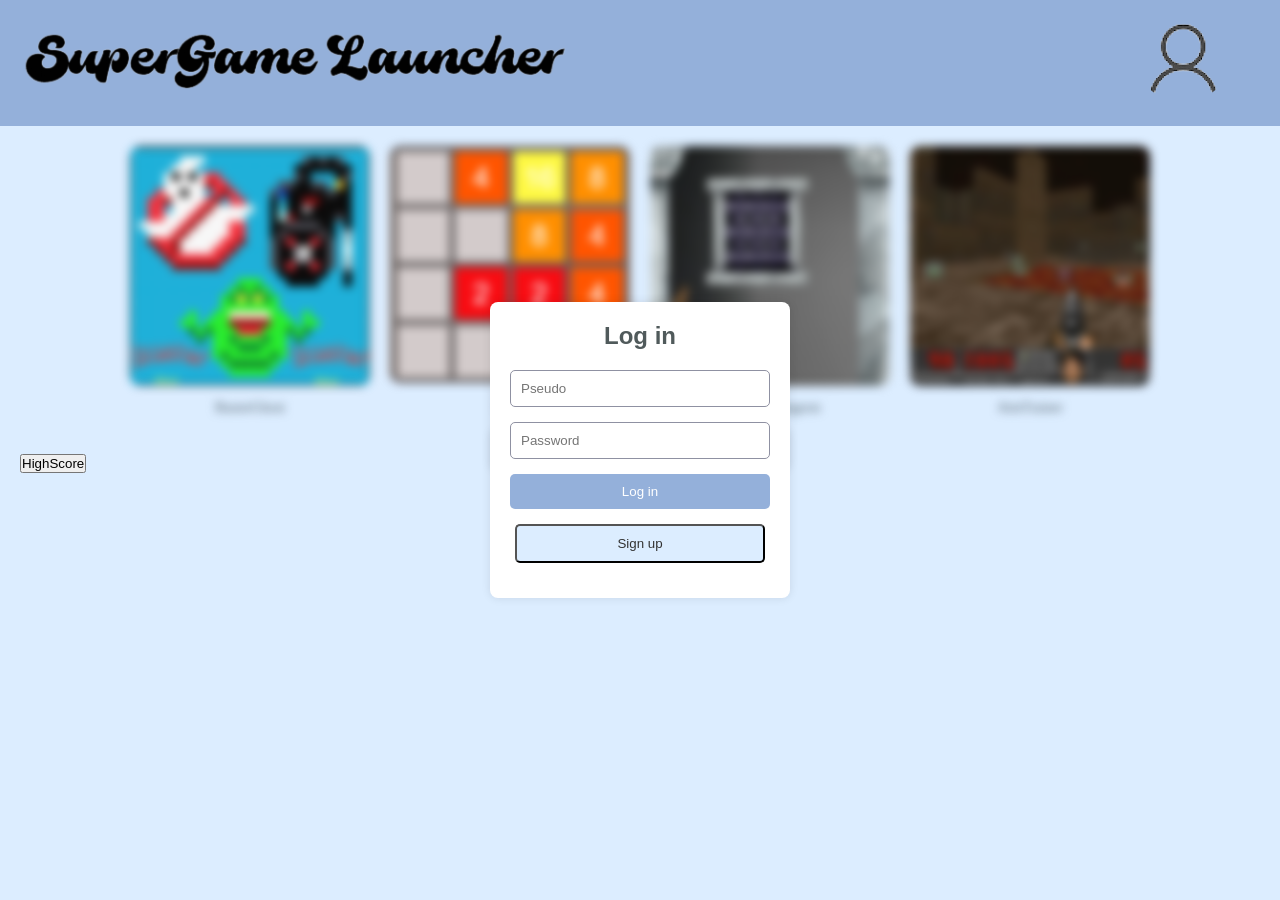
<file: SuperGameLauncher/index.html>
<!DOCTYPE html>
<html lang="en">

<head>

    <meta charset="UTF-8">
    <meta name="viewport" content="width=device-width, user-scalable=no, initial-scale=1.0, maximum-scale=1.0, minimum-scale=1.0">
    <meta http-equiv="X-UA-Compatible" content="ie=edge">
    <title>SuperGameLauncher</title>
    <link rel="stylesheet" href="src/CSS/stylelogInSignUp.css">
    <link rel="stylesheet" href="src/CSS/style.css">

    <script defer src="https://ajax.googleapis.com/ajax/libs/jquery/3.5.1/jquery.min.js"></script>
    <script defer src="./src/JS/main.js"></script>

</head>

<body>

<noscript>
    Pour accéder à toutes les fonctionnalités de ce site, vous devez activer JavaScript.
    Voici les <a href="http://www.enable-javascript.com/fr/" target="_blank">
    instructions pour activer JavaScript dans votre navigateur Web</a>.
</noscript>


<header>

    <div class="logo">
        <a href="./index.html"><img src="./Image/SuperGameLauncher.png" alt="SuperGameLauncher" id="SuperGameLauncher"></a>
    </div>
    <div>
        <p id="pHello"></p>
    </div>
    <div class="head">
        <a href="#" id="showLoginForm"><img src="./Image/Unknow.png" alt="UnknowLog" id="Unknow"></a>
    </div>

</header>

<main>

    <div id="gallery" class="blur gallery">
        <div class="row">
            <div class="column">
                <div class="game">
                    <a href="./Games/BusterGhost/BusterGhost.html"><img src="./Image/BusterGhost.png" alt="BusterGhost" data-original-src="./Image/BusterGhost.png" class="BusterGhost"></a>
                    <span class="game-name">BusterGhost</span>
                </div>
            </div>
            <div class="column">
                <div class="game">
                    <a href="./Games/2048/2048.html"><img src="./Image/2048.png" alt="2048" data-original-src="./Image/2048.png" class="Lu2048"></a>
                    <span class="game-name">2048</span>
                </div>
            </div>
        </div>
        <div class="row">
            <div class="column">
                <div class="game">
                    <a href="./Games/IndiannaDungeon/index.html"><img src="./Image/IndiannaDungeon.png" alt="IndiannaDungeon" data-original-src="./Image/IndiannaDungeon.png" class="IndiannaDungeon"></a>
                    <span class="game-name">IndiannaDungeon</span>
                </div>
            </div>
        </div>
        <div class="row">
            <div class="column">
                <div class="game">
                    <a href="./Games/AimTrainer/index.html"><img src="./Image/AimTrainer.jpg" alt="AimTrainer" data-original-src="./Image/AimTrainer.jpg" class="AimTrainer"></a>
                    <span class="game-name">AimTrainer</span>
                </div>
            </div>
        </div>
    </div>
    </br>
    <a href="highscore.html"><button id="btnHighScore" class="highscore-btn">HighScore</button></a>


    <div id="disconnectForm" class="disconnect hidden">
        <div class="center">
            <h2 class="form-title">Disconnect</h2>
            <div class="form-holder">
                <p>You are already connected !</p>
            </div>
            <button id="btnDisconnect" class="submit-btn">Disconnect</button>
        </div>
    </div>

    <div id="loginForm" class="form-structor">
        <div class="signup hidden">
            <h2 class="form-title" id="signup">Sign up</h2>
            <div class="form-holder">
                <input type="text" id="signupPseudo" class="input" placeholder="Pseudo" />
                <input type="text" id="signupSurName" class="input" placeholder="Surname" />
                <input type="text" id="signupFirstName" class="input" placeholder="Firstname" />
                <input type="password" id="signupPass" class="input" placeholder="Password" />
                <p class="error" id="signupError"></p>
            </div>
            <button id="btnSignUp" class="submit-btn">Sign up</button>
            <div class="buttons-container">
                <button id="SignLogIn" class="sendTo-btn">Log in</button>
            </div>
        </div>
        <div class="login">
            <div class="center">
                <h2 class="form-title" id="login">Log in</h2>
                <div class="form-holder">
                    <input type="text" id="LogInPseudo" class="input" placeholder="Pseudo" />
                    <input type="password" id="loginPass" class="input" placeholder="Password" />
                    <p class="error" id="loginError"></p>
                </div>
                <button id="btnLogin" class="submit-btn">Log in</button>
                <div class="buttons-container">
                    <button id="LogSignUp" class="sendTo-btn">Sign up</button>
                </div>
            </div>
        </div>
    </div>

</main>
</body>
</html>
</file>
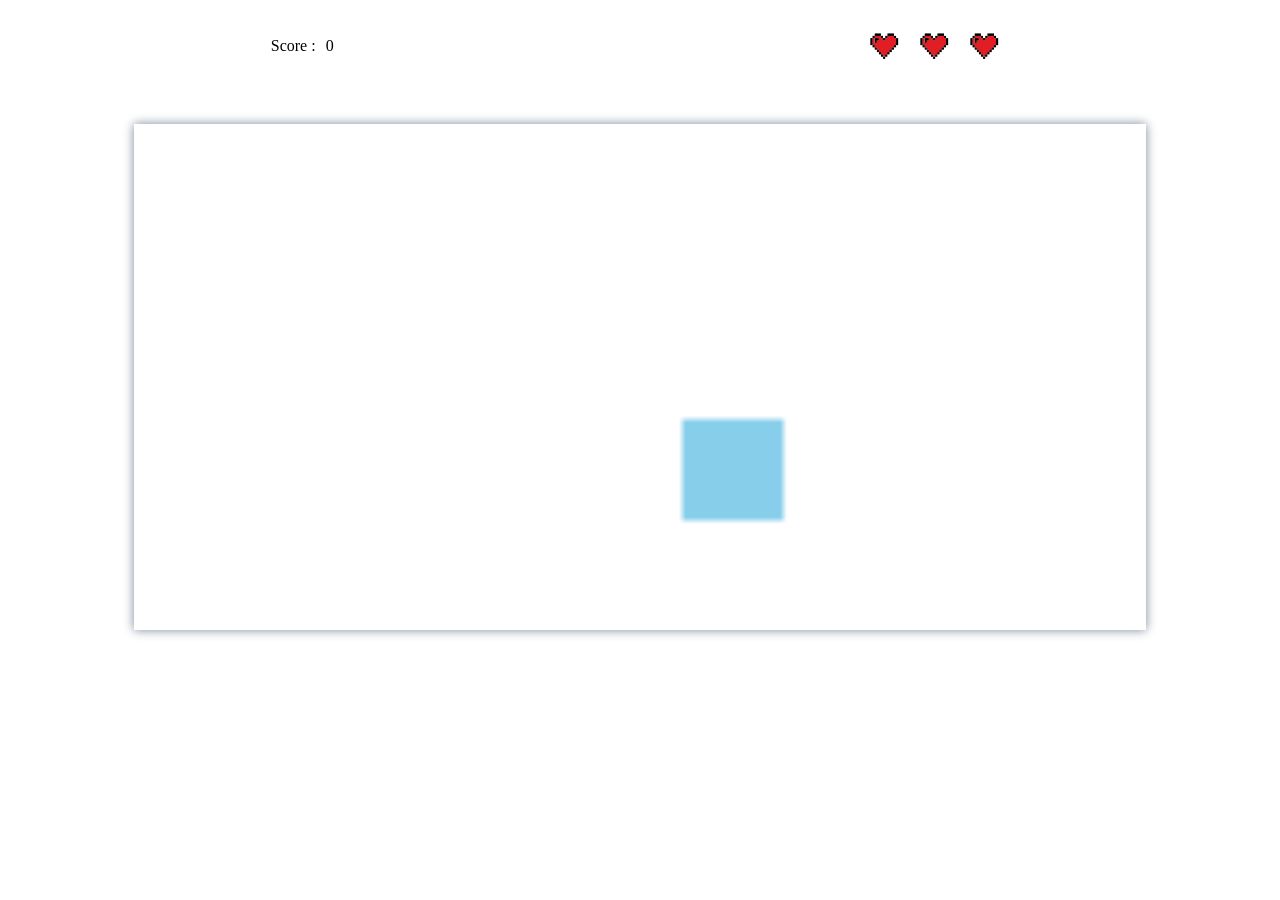
<file: Games/AimTrainer/index.html>
<!DOCTYPE html>
<html lang="en">
<head>
    <meta charset="UTF-8">

    <link rel="stylesheet" href="./style/style.css">
    <script defer type="module" src="./Script/main.js"></script>

    <title>aimTrainer</title>
</head>
<body>
<div id="Container">
    <div id="ScoreContainer">
    <p>Score : </p><p id="Score"></p>
    </div>
    <div id="HeartContainer">
        <img src="./img/Minecraft_Heart.png" class="Heart">
        <img src="./img/Minecraft_Heart.png" class="Heart">
        <img src="./img/Minecraft_Heart.png" class="Heart">
    </div>
</div>
<canvas id = "myCanvas"></canvas>
</body>
</html>
</file>
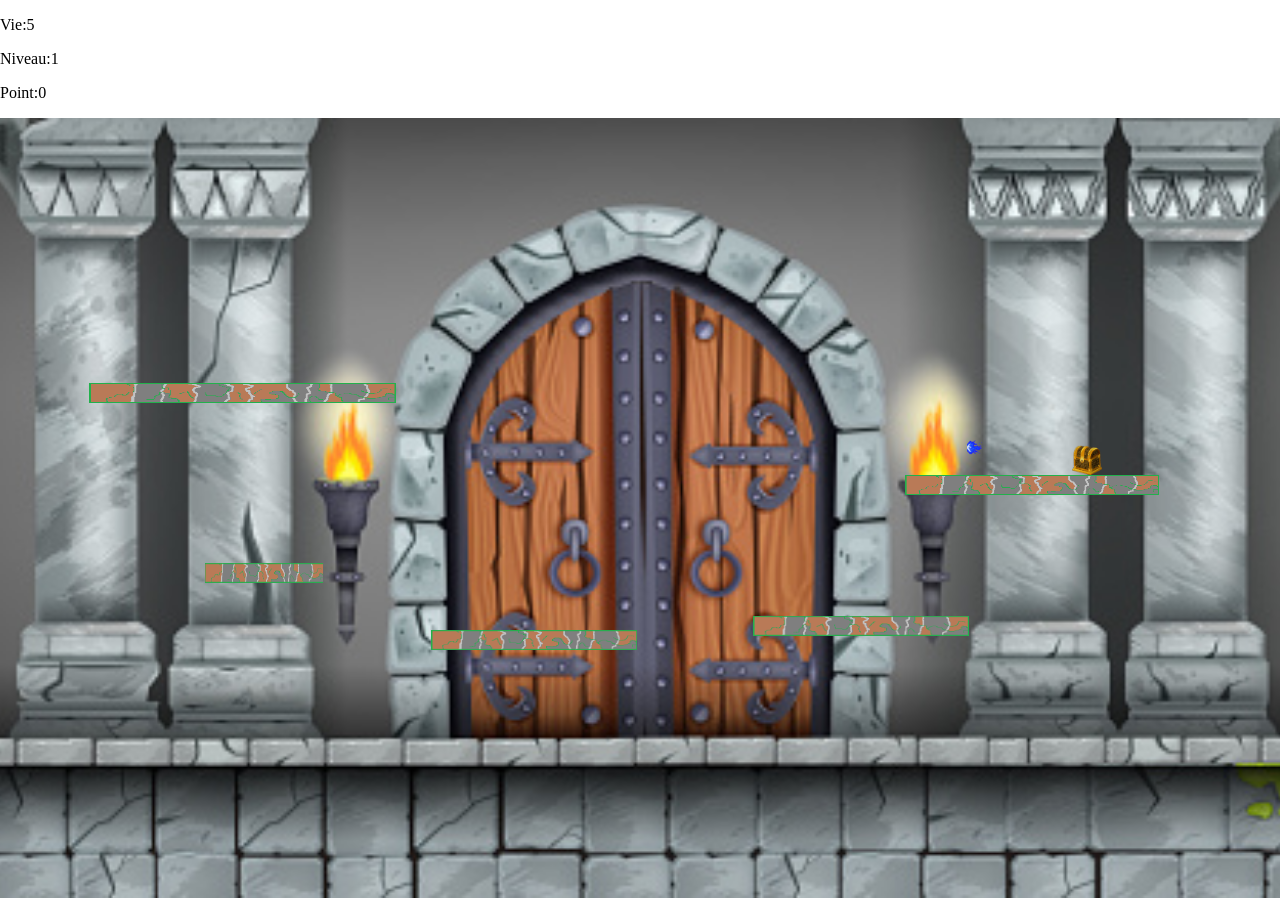
<file: Games/IndiannaDungeon/index.html>
<!DOCTYPE html>
<html lang="en">
<head>
    <meta charset="UTF-8">
    <meta name="viewport" content="width=device-width, initial-scale=1.0">
    <title>Indianna</title>
    <script src="./script.js" defer></script>
    <link rel="stylesheet" href="./styles.css">
</head>
<body>
    <p id="vie">Vie:5</p>
    <p id="niveau">Niveau:1</p>
    <p id="point">Point:0</p>
    <canvas id="gameCanvas">
    </canvas>
    
</body>
</body>
</html>
</file>
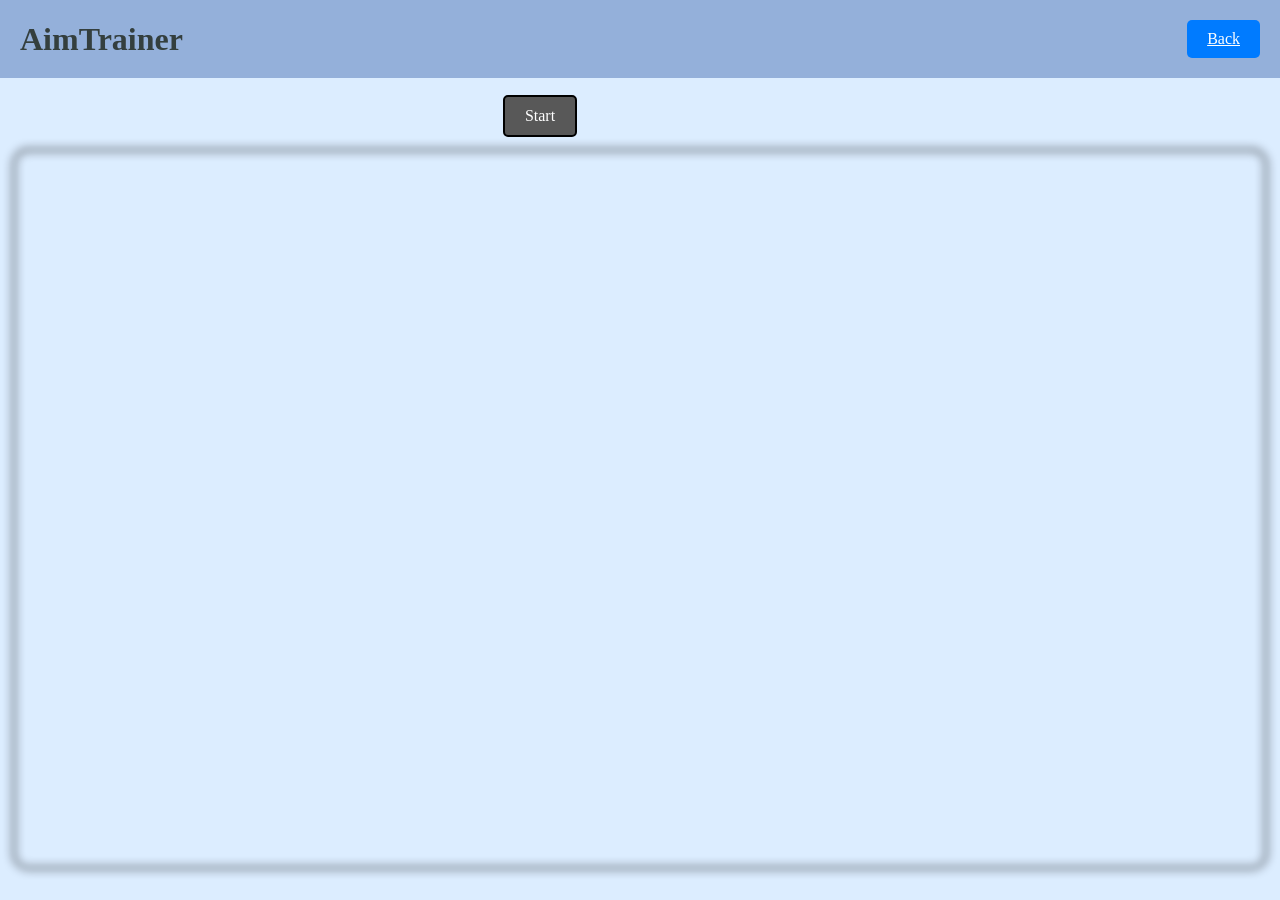
<file: SuperGameLauncher/Games/AimTrainer/index.html>
<!DOCTYPE html>
<html lang="en">
<head>
    <meta charset="UTF-8">

    <link rel="stylesheet" href="./style/style.css">
    <script defer type="module" src="./Script/main.js"></script>

    <title>aimTrainer</title>
</head>
<body id="bleed">
<header>
    <h1>AimTrainer</h1>
    <a href="../../index.html" class="btn" id="btnBack">Back</a>
</header>
<div >
    <div id="Container">
        <div id="ScoreContainer">
            <p id="Score"></p>
        </div>
        <a id="btnStart" class="btn">Start</a>
        <canvas id = "HeartContainer"></canvas>
    </div>
    <main>
        <canvas id = "myCanvas" class="blur"></canvas>
    </main>
</div>
</body>
</html>
</file>
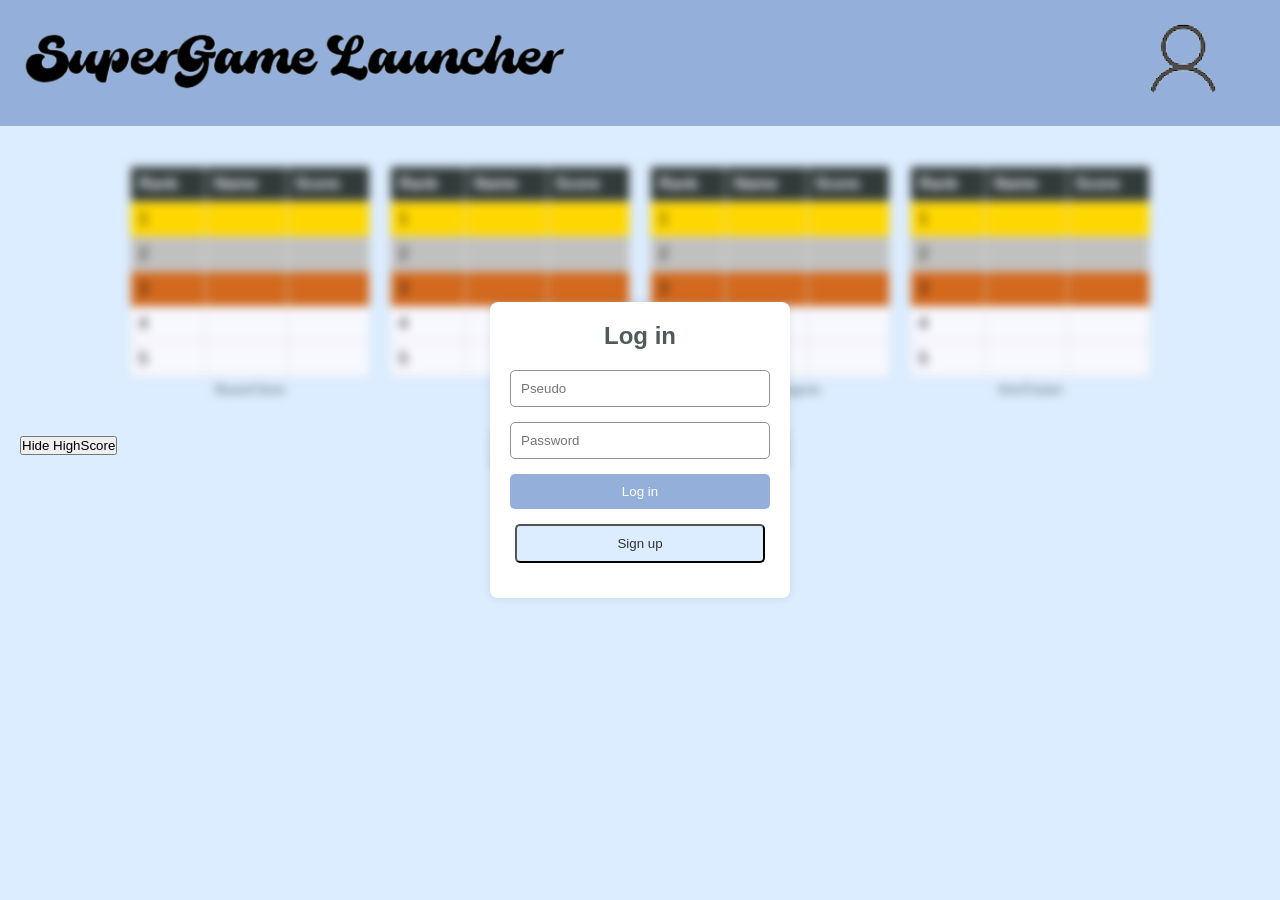
<file: SuperGameLauncher/highscore.html>
<!DOCTYPE html>
<html lang="en">

<head>

    <meta charset="UTF-8">
    <meta name="viewport" content="width=device-width, user-scalable=no, initial-scale=1.0, maximum-scale=1.0, minimum-scale=1.0">
    <meta http-equiv="X-UA-Compatible" content="ie=edge">
    <title>SuperGameLauncher</title>
    <link rel="stylesheet" href="src/CSS/stylelogInSignUp.css">
    <link rel="stylesheet" href="src/CSS/style.css">

    <script defer src="https://ajax.googleapis.com/ajax/libs/jquery/3.5.1/jquery.min.js"></script>
    <script defer src="./src/JS/main.js"></script>
    <script defer src="./src/JS/highscore.js"></script>

</head>

<body>

<noscript>
    Pour accéder à toutes les fonctionnalités de ce site, vous devez activer JavaScript.
    Voici les <a href="http://www.enable-javascript.com/fr/" target="_blank">
    instructions pour activer JavaScript dans votre navigateur Web</a>.
</noscript>

<header>

    <div class="logo">
        <a href="./index.html"><img src="./Image/SuperGameLauncher.png" alt="SuperGameLauncher" id="SuperGameLauncher"></a>
    </div>
    <div>
        <p id="pHello"></p>
    </div>
    <div class="head">
        <a href="#" id="showLoginForm"><img src="./Image/Unknow.png" alt="UnknowLog" id="Unknow"></a>
    </div>

</header>

<main>
    <div id="highscores"></div>
    <div id="gallery" class="blur gallery">
        <div class="row">
            <div class="column">
                <!--<div class="game">
                    <a href="./Games/BusterGhost/BusterGhost.html"><img src="./Image/BusterGhost.png" alt="BusterGhost"></a>
                </div>-->
                <div id="BusterGhost-highscore">
                    <table id="BusterGhost-table">
                        <thead>
                        <tr>
                            <th>Rank</th>
                            <th>Name</th>
                            <th>Score</th>
                        </tr>
                        </thead>
                        <tbody>
                        <tr>
                            <td>1</td>
                            <td class="pseudo"></td>
                            <td class="score"></td>
                        </tr>
                        <tr>
                            <td>2</td>
                            <td class="pseudo"></td>
                            <td class="score"></td>
                        </tr>
                        <tr>
                            <td>3</td>
                            <td class="pseudo"></td>
                            <td class="score"></td>
                        </tr>
                        <tr>
                            <td>4</td>
                            <td class="pseudo"></td>
                            <td class="score"></td>
                        </tr>
                        <tr>
                            <td>5</td>
                            <td class="pseudo"></td>
                            <td class="score"></td>
                        </tr>
                        </tbody>
                    </table>
                </div>
                <span class="game-name">BusterGhost</span>
            </div>
            <div class="column">
                <!--<div class="game">
                    <a href="./Games/2048/2048.html"><img src="./Image/2048.png" alt="2048"></a>
                </div>-->
                <div id="2048-highscore">
                    <table id="2048-table">
                        <thead>
                        <tr>
                            <th>Rank</th>
                            <th>Name</th>
                            <th>Score</th>
                        </tr>
                        </thead>
                        <tbody>
                        <tr>
                            <td>1</td>
                            <td class="pseudo"></td>
                            <td class="score"></td>
                        </tr>
                        <tr>
                            <td>2</td>
                            <td class="pseudo"></td>
                            <td class="score"></td>
                        </tr>
                        <tr>
                            <td>3</td>
                            <td class="pseudo"></td>
                            <td class="score"></td>
                        </tr>
                        <tr>
                            <td>4</td>
                            <td class="pseudo"></td>
                            <td class="score"></td>
                        </tr>
                        <tr>
                            <td>5</td>
                            <td class="pseudo"></td>
                            <td class="score"></td>
                        </tr>
                        </tbody>
                    </table>
                </div>
                <span class="game-name">2048</span>
            </div>
        </div>
        <div class="row">
            <div class="column">
                <!--<div class="game">
                    <a href="./Games/IndiannaDungeon/index.html"><img src="./Image/IndiannaDungeon.png" alt="IndiannaDungeon"></a>
                </div>-->
                <div id="IndiannaDungeon-highscore">
                    <table id="IndiannaDungeon-table">
                        <thead>
                        <tr>
                            <th>Rank</th>
                            <th>Name</th>
                            <th>Score</th>
                        </tr>
                        </thead>
                        <tbody>
                        <tr>
                            <td>1</td>
                            <td class="pseudo"></td>
                            <td class="score"></td>
                        </tr>
                        <tr>
                            <td>2</td>
                            <td class="pseudo"></td>
                            <td class="score"></td>
                        </tr>
                        <tr>
                            <td>3</td>
                            <td class="pseudo"></td>
                            <td class="score"></td>
                        </tr>
                        <tr>
                            <td>4</td>
                            <td class="pseudo"></td>
                            <td class="score"></td>
                        </tr>
                        <tr>
                            <td>5</td>
                            <td class="pseudo"></td>
                            <td class="score"></td>
                        </tr>
                        </tbody>
                    </table>
                </div>
                <span class="game-name">IndiannaDungeon</span>
            </div>

        </div>
        <div class="row">
            <div class="column">
                <!--<div class="game">
                    <a href="./Games/AimTrainer/index.html"><img src="./Image/AimTrainer.jpg" alt="AimTrainer"></a>
                </div>-->
                <div id="AimTrainer-highscore">
                    <table id="AimTrainer-table">
                        <thead>
                        <tr>
                            <th>Rank</th>
                            <th>Name</th>
                            <th>Score</th>
                        </tr>
                        </thead>
                        <tbody>
                        <tr>
                            <td>1</td>
                            <td class="pseudo"></td>
                            <td class="score"></td>
                        </tr>
                        <tr>
                            <td>2</td>
                            <td class="pseudo"></td>
                            <td class="score"></td>
                        </tr>
                        <tr>
                            <td>3</td>
                            <td class="pseudo"></td>
                            <td class="score"></td>
                        </tr>
                        <tr>
                            <td>4</td>
                            <td class="pseudo"></td>
                            <td class="score"></td>
                        </tr>
                        <tr>
                            <td>5</td>
                            <td class="pseudo"></td>
                            <td class="score"></td>
                        </tr>
                        </tbody>
                    </table>
                </div>
                <span class="game-name">AimTrainer</span>
            </div>
        </div>
    </div>

    </br>
    <a href="index.html"><button id="btnHighScore" class="highscore-btn">Hide HighScore</button></a>


    <div id="disconnectForm" class="disconnect hidden">
        <div class="center">
            <h2 class="form-title">Disconnect</h2>
            <div class="form-holder">
                <p>You are already connected !</p>
            </div>
            <button id="btnDisconnect" class="submit-btn">Disconnect</button>
        </div>
    </div>

    <div id="loginForm" class="form-structor">
        <div class="signup hidden">
            <h2 class="form-title" id="signup">Sign up</h2>
            <div class="form-holder">
                <input type="text" id="signupPseudo" class="input" placeholder="Pseudo" />
                <input type="text" id="signupSurName" class="input" placeholder="Surname" />
                <input type="text" id="signupFirstName" class="input" placeholder="Firstname" />
                <input type="password" id="signupPass" class="input" placeholder="Password" />
                <p class="error" id="signupError"></p>
            </div>
            <button id="btnSignUp" class="submit-btn">Sign up</button>
            <div class="buttons-container">
                <button id="SignLogIn" class="sendTo-btn">Log in</button>
            </div>
        </div>
        <div class="login">
            <div class="center">
                <h2 class="form-title" id="login">Log in</h2>
                <div class="form-holder">
                    <input type="text" id="LogInPseudo" class="input" placeholder="Pseudo" />
                    <input type="password" id="loginPass" class="input" placeholder="Password" />
                    <p class="error" id="loginError"></p>
                </div>
                <button id="btnLogin" class="submit-btn">Log in</button>
                <div class="buttons-container">
                    <button id="LogSignUp" class="sendTo-btn">Sign up</button>
                </div>
            </div>
        </div>
    </div>

</main>
</body>
</html>
</file>
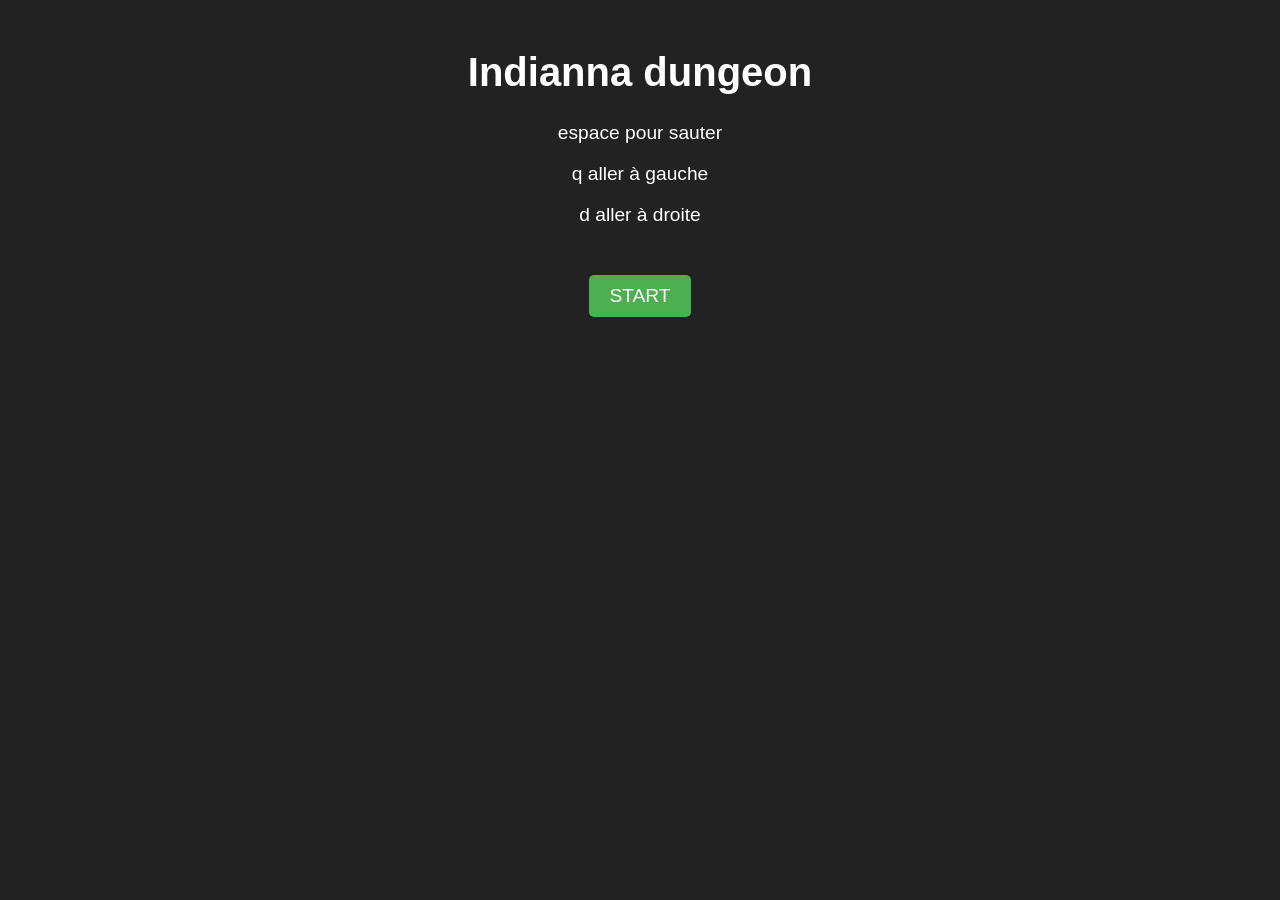
<file: Games/IndiannaDungeon/minimenustart.html>
<!DOCTYPE html>
<html lang="en">
<head>
    <meta charset="UTF-8">
    <meta name="viewport" content="width=device-width, initial-scale=1.0">
    <title>Menuindianna</title>
    <script src="./script.js" defer></script>
    <link rel="stylesheet" href="./styles2.css">
</head>
<body>

    <h1>Indianna dungeon</h1>
    <p>espace pour sauter</p>
    <p>q aller à gauche</p>
    <p>d aller à droite</p>
    <button id="redirectButton">START</button>
    
    
</body>
</body>
</html>
</file>
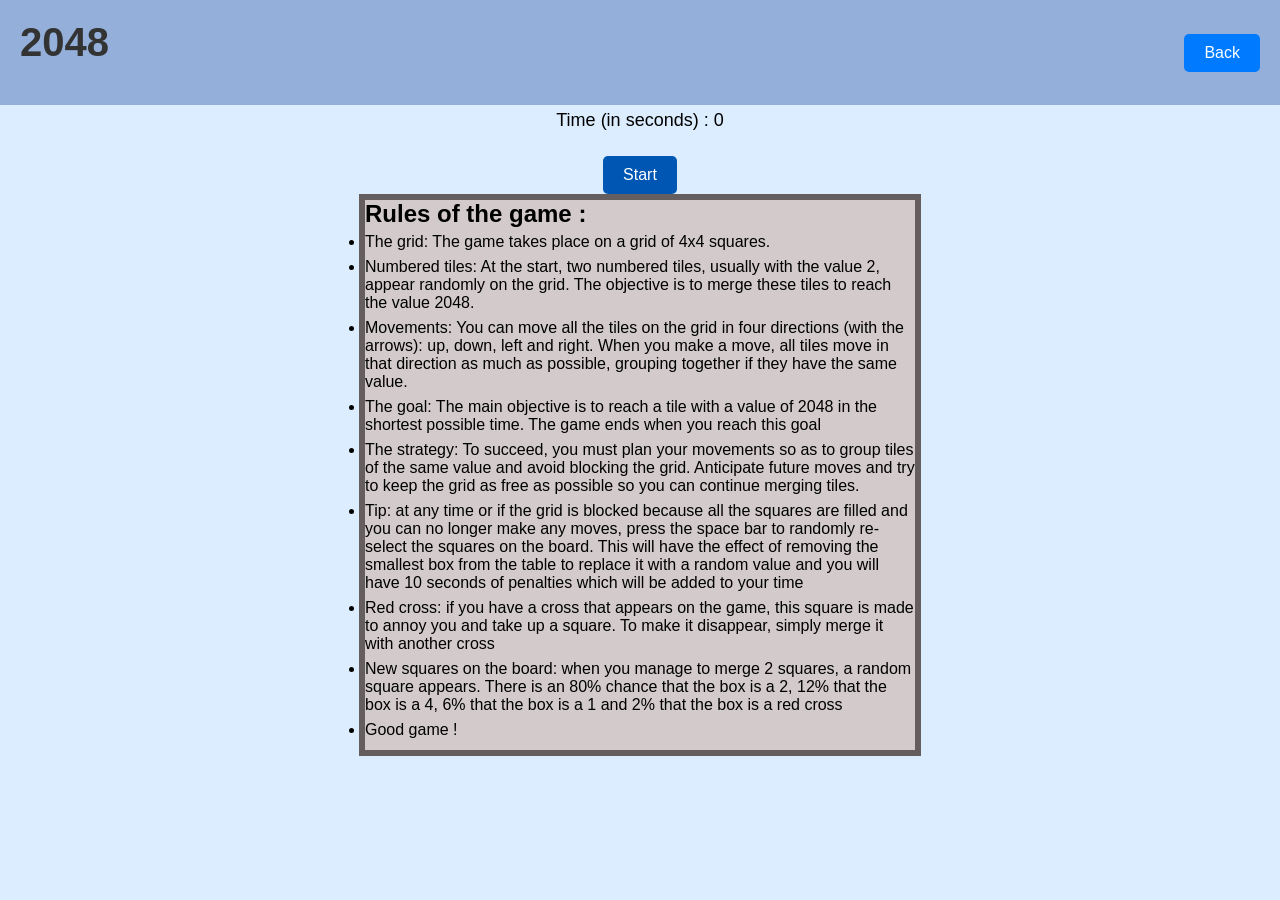
<file: SuperGameLauncher/Games/2048/2048.html>
<!DOCTYPE html>

<html lang="en">

    <head>
        <meta charset="UTF-8">
        <meta name="viewport" content="width=device-width, initial-scale=1.0">
        <link rel="stylesheet" href="./css/style.css">
        <script type="module" src="./script/main.js" defer></script>
        <title>2048</title>
    </head>

    <body>

        <header>
            <h1>2048</h1>
            <a href="../../index.html" class="btn">Back</a>      
        </header>

        <section class="CenterSection">
            <p id="message"></p>
        </section>

        <section id ="gameData">
            <p>Time (in seconds) : <span id="time">0</span></p>
            <p id="penality">(+ 10)</p>
        </section>

        <section class="CenterSection">
            <button id="startButton">Start</button>
        </section>

        <main>
            <div id="table">
                <h2>Rules of the game :</h2>
                <ol>
                    <li><p>The grid: The game takes place on a grid of 4x4 squares.</p></li>
                    <li><p>Numbered tiles: At the start, two numbered tiles, usually with the value 2, appear randomly on the grid. The objective is to merge these tiles to reach the value 2048.</p></li>
                    <li><p>Movements: You can move all the tiles on the grid in four directions (with the arrows): up, down, left and right. When you make a move, all tiles move in that direction as much as possible, grouping together if they have the same value.</p></li>
                    <li><p>The goal: The main objective is to reach a tile with a value of 2048 in the shortest possible time. The game ends when you reach this goal</p></li>
                    <li><p>The strategy: To succeed, you must plan your movements so as to group tiles of the same value and avoid blocking the grid. Anticipate future moves and try to keep the grid as free as possible so you can continue merging tiles.</p></li>
                    <li><p>Tip: at any time or if the grid is blocked because all the squares are filled and you can no longer make any moves, press the space bar to randomly re-select the squares on the board. This will have the effect of removing the smallest box from the table to replace it with a random value and you will have 10 seconds of penalties which will be added to your time</p></li>
                    <li><p>Red cross: if you have a cross that appears on the game, this square is made to annoy you and take up a square. To make it disappear, simply merge it with another cross</p></li>
                    <li><p>New squares on the board: when you manage to merge 2 squares, a random square appears. There is an 80% chance that the box is a 2, 12% that the box is a 4, 6% that the box is a 1 and 2% that the box is a red cross</p></li>
                    <li><p>Good game !</p></li>
                </ol>
            </div>
        </main>

    </body>

</html>
</file>
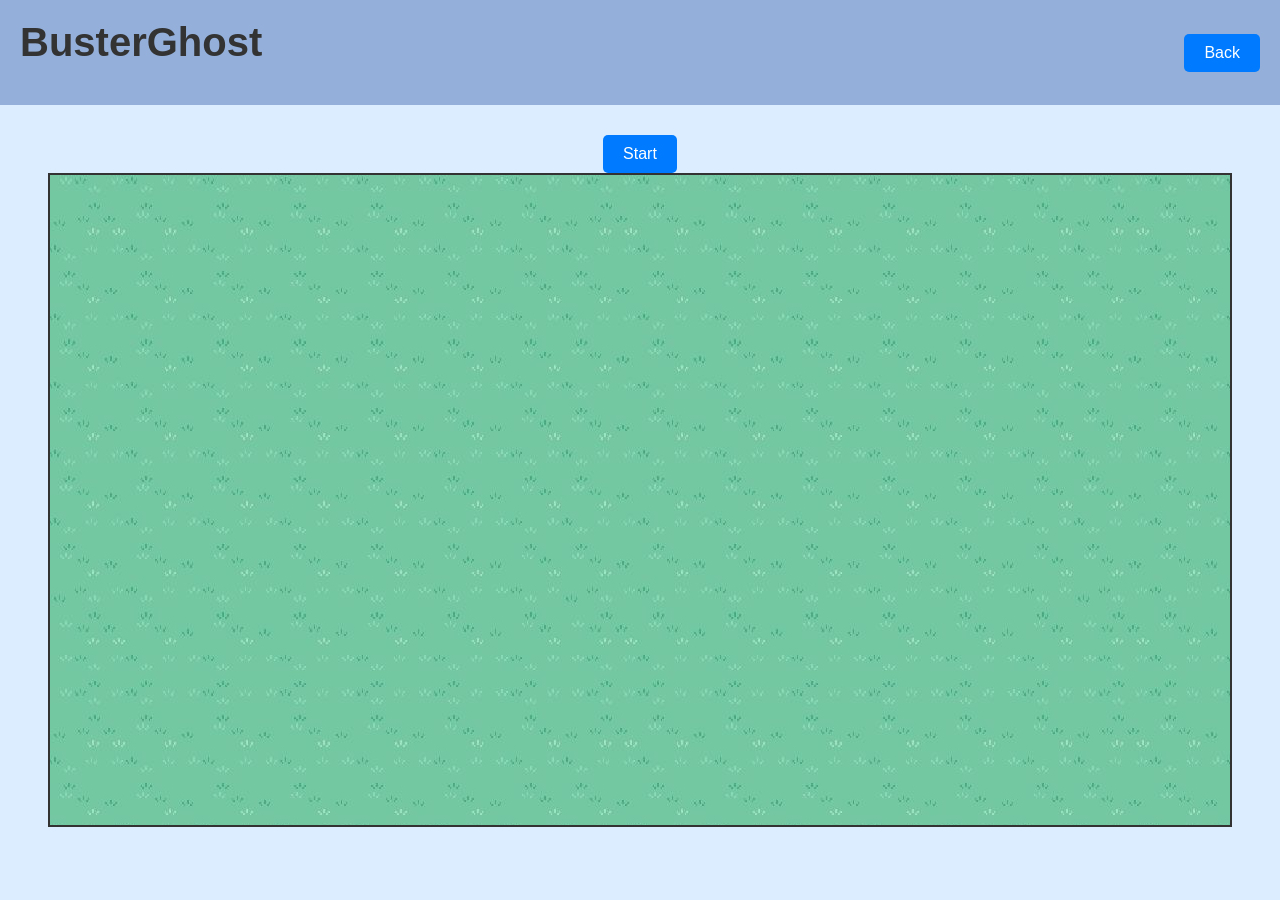
<file: SuperGameLauncher/Games/BusterGhost/BusterGhost.html>
<!DOCTYPE html>

<html lang="en">

    <head>

        <meta charset="UTF-8">
        <link rel="stylesheet" href="./css/style.css">
        <script type="module" src = "./script/main.js" defer></script>
        <title>Buster Ghost</title>

    </head>

    <body>

        <noscript>
            Pour accéder à toutes les fonctionnalités de ce site, vous devez activer JavaScript.
            Voici les <a href="http://www.enable-javascript.com/fr/" target="_blank">
            instructions pour activer JavaScript dans votre navigateur Web</a>.
        </noscript>

        <header>
            <h1>BusterGhost</h1>
            <a href="../../index.html" class="btn">Back</a>
        </header>

        <section id="gameData">
            <p id="pol"></p>
            <p id="nok"></p>
            <p id="score"></p>
        </section>

        <section class="CenterSection">
            <p id="message"></p>
        </section>

        <section class="CenterSection">
            <button id = "startButton">Start</button>
        </section>

        <main>
            <canvas id="BusterGhostCanvas"></canvas>
        </main>

    </body>

</html>
</file>
<file: SuperGameLauncher/src/CSS/stylelogInSignUp.css>
body {
    font-family: Arial, sans-serif;
    margin: 0;
    padding: 0;
    background-color: #f1f1f1;
}

/* Styles communs */
.form-structor {
    display: flex;
    justify-content: center;
    align-items: center;
    height: 100vh;
    flex-direction: column;
    position: relative;
}

.form-title {
    color: #505A5B;
    text-align: center;
}

.form-holder {
    margin-top: 20px;
}

.input, .submit-btn, .sendTo-btn {
    width: 100%;
    padding: 10px;
    margin-bottom: 15px;
    border-radius: 5px;
    cursor: pointer;
    transition: background-color 0.3s ease;
}

.input {
    border: 1px solid #8F91A2;
    box-sizing: border-box;
}

.submit-btn {
    background-color: #94B0DA;
    color: #fff;
    border: none;
}

.sendTo-btn {
    background-color: #DCEDFF;
    color: #333;
    max-width: 250px;
}

.buttons-container {
    display: flex;
    flex-direction: column;
    align-items: center;
}

.submit-btn:hover {
    background-color: #758aad;
}

.sendTo-btn:hover {
    background-color: #a5c5e4;
}

.remember-me {
    display: flex;
    align-items: center;
}

.remember-me input[type="checkbox"] {
    margin-right: 5px;
}

.remember-me label {
    color: #333;
}

/* Styles spécifiques à l'animation */
.signup, .login, .disconnect {
    position: absolute;
    background-color: #fff;
    padding: 20px;
    border-radius: 8px;
    box-shadow: 0 0 10px rgba(0, 0, 0, 0.1);
    width: 300px;
    top: 50%;
    left: 50%;
    transform: translate(-50%, -50%);
    margin-bottom: 20px;
    z-index: 1;
}

.login {
    z-index: 2;
}

.slide-up, .slide-down {
    position: relative;
    top: 0;
    left: 0;
    width: 100%;
    z-index: 1;
    animation-duration: 0.5s;
    animation-timing-function: ease;
}

.slide-up {
    animation: slideUp;
}

.slide-down {
    animation: slideDown;
}

.hidden {
    display: none;
}

@keyframes slideUp {
    0% {
        transform: translateY(0);
    }
    100% {
        transform: translateY(-100%);
    }
}

@keyframes slideDown {
    0% {
        transform: translateY(100%);
    }
    100% {
        transform: translateY(0);
    }
}
</file>
<file: SuperGameLauncher/src/CSS/style.css>
* {
    margin: 0;
    padding: 0;
    box-sizing: border-box;
}

body {
    font-family: Arial, sans-serif;
    background-color: #DCEDFF;
}

header {
    background-color: #94B0DA;
    color: #343F3E;
    padding: 20px;
    display: flex;
    justify-content: space-between;
    align-items: center;
}

.logo a {
    color: #343F3E;
    text-decoration: none;
    font-weight: bold;
}

.head a {
    color: #343F3E;
    text-decoration: none;
    font-size: 14px;
}

main {
    padding: 20px;
}

.gallery {
    display: flex;
    flex-wrap: wrap;
    justify-content: center;
}

.row {
    display: flex;
    justify-content: center;
    margin-bottom: 20px;
}

.column {
    margin: 0 10px;
    width: 240px;
    text-align: center;
}

.game img {
    width: 100%;
    height: auto;
    border-radius: 10px;
}

.column a {
    display: block;
    margin-bottom: 10px;
}

.game-name {
    display: block;
    margin-top: 5px;
    font-size: 14px;
    color: #4C5C65;
    font-family: "Fantasy", serif;
}

.gallery img {
    width: 100%;
    max-width: 300px;
    height: auto;
}

@media screen and (max-width: 600px) {
    .column {
        flex: 1;
    }
}

.blur {
    filter: blur(5px);
    pointer-events: none;
}

#loginForm {
    position: absolute;
    top: 50%;
    left: 50%;
    transform: translate(-50%, -50%);
    background-color: #fff;
    height: auto;
    padding: 20px;
    box-shadow: 0 0 10px rgba(0, 0, 0, 0.1);
    width: 300px;
    border-radius: 5px;
}

#SuperGameLauncher {
    width: 50%;
}

#Unknow {
    width: 75%;
    border-radius: 50%;
}

.error
{
    color: red;
}



table {
    margin-top: 20px;
    width: 100%;
    max-width: 300px;
    height: auto;
    border-collapse: collapse;
}


table th,
table td {
    border: 1px solid #ddd;
    padding: 8px;
    text-align: left;
}

table th {
    background-color: #313B3A;
    color: ghostwhite;
}

table tr:nth-of-type(1) {
    background-color: gold;
}

table tr:nth-of-type(2) {
    background-color: silver;
}

table tr:nth-of-type(3) {
    background-color: chocolate;
}

table tr {
    background-color: ghostwhite;
}
</file>
<file: Games/AimTrainer/style/style.css>
canvas {
    margin:3em auto 0;
    display: block;
    box-shadow: 0px 0px 10px 0px lightslategrey;
    width: 80%;
    height: 60%;
}

#Container {
    display: flex;
    justify-content: space-around; /* Pour répartir les éléments de manière égale */
    align-items: center; /* Aligner les éléments verticalement au centre */
    margin-top: 1em;
}

#Score {
    margin-left: 10px;
}

#ScoreContainer {
    display: flex;
}

#HeartContainer {
    display: flex;
}

.Heart {
    color: red;
    margin: 10px;
    height: 40px;
    width: 30px;
    cursor: help;
}
</file>
<file: Games/IndiannaDungeon/styles.css>
body{
    margin: 0;
    overflow: hidden; /* Empêche le défilement */
}
#gameCanvas {
    background-image: url('./Image/fonddonjon.jpg'); 
    background-size: cover; 
    background-repeat: no-repeat; 
    background-position: center; 

}
</file>
<file: SuperGameLauncher/Games/AimTrainer/style/style.css>
* {
    margin: 0;
    padding: 0;
    box-sizing: border-box;
}

#myCanvas {
    width: 98%;
    height: 80vh;
    border: 2px solid black;
    border-radius: 15px;
    display: flex;
    align-items: center;
}

main {
    display: flex;
    justify-content: center;
    align-items: center;
}

header {
    background-color: #94B0DA;
    color: #343F3E;
    padding: 20px;
    display: flex;
    justify-content: space-between;
    align-items: center;
}

#HeartContainer {
    width: 200px;
    height: 66px;
}

body {
    background-color: #DCEDFF;
    display: block;
    justify-content: center;
    align-items: center;
    overflow: hidden;
}

#Container {
    display: flex;
    flex-direction: row;
    justify-content: space-between;
    align-items: center;
    margin-left: 5px;
    margin-right: 5px;
    margin-top: 5px;

}

#ScoreContainer {
    display: flex;
    color: #343F3E;
}

.btn {
    padding: 10px 20px;
    font-size: 1em;
    color: #fff;
    border: none;
    border-radius: 5px;
    cursor: pointer;
    transition: background-color 0.3s ease;
    align-self: center;
}
#btnBack {
    background-color: #007BFF;
}
#btnStart {
    border: 2px solid black;
    background-color: #585858;
}

.blur {
    filter: blur(5px);
}
</file>
<file: Games/IndiannaDungeon/styles2.css>
body {
    font-family: Arial, sans-serif;
    background-color: #222;
    color: #fff;
    text-align: center;
    margin: 0;
    padding: 0;
}

h1 {
    font-size: 2.5em;
    margin-top: 50px;
}

p {
    font-size: 1.2em;
}

#pointlp {
    margin-top: 20px;
}

button {
    padding: 10px 20px;
    font-size: 1.2em;
    background-color: #4CAF50;
    border: none;
    color: white;
    cursor: pointer;
    border-radius: 5px;
    margin-top: 30px;
}

button:hover {
    background-color: #45a049;
}
</file>
<file: SuperGameLauncher/Games/2048/css/style.css>
* {
    margin: 0;
    padding: 0;
}

body
{
    font-family: Arial, sans-serif;
    background-color: #DCEDFF;
}

header {
    background-color: #94B0DA;
    color: #343F3E;
    padding: 20px;
    display: flex;
    justify-content: space-between;
    align-items: center;
}

main {
    display: flex;
    justify-content: center;
    align-items: center;
}

section {
    display: flex;
    flex-direction: row;
    justify-content: center;
    align-items: center;
}

.CenterSection {
    justify-content: center;
}

#table
{
    width: 550px;
    height: 550px;
    background-color: rgb(211, 203, 203);
    border: 6px solid rgb(100, 94, 94);
    margin: auto;
    display:flex;
    flex-wrap:wrap;
}

.case
{
    width: 120px;
    height: 120px;
    border: 5px solid rgb(100, 94, 94);
    font-size: 55px;
    display: flex;
    justify-content: center;
    align-items: center;
    margin: auto;
    color:white;
}

h1 {
    color: #333;
    font-size: 2.5em;
    margin-bottom: 20px;
}

#gameData {
    margin-bottom: 20px;
}

#gameData p {
    margin: 5px;
    font-size: large;
}

a {
    text-decoration: none;
}

ol{
    list-style-type: disc;
}

li{
    margin-bottom: 7px;
}

#penality
{
    color: red;
    font-weight: bold;
    display: none;
}


button, .btn
{
    padding: 10px 20px;
    font-size: 1em;
    background-color: #007bff;
    color: #fff;
    border: none;
    border-radius: 5px;
    cursor: pointer;
    transition: background-color 0.3s ease;
    align-self: center
}

button, .btn:hover
{
    background-color: #0056b3;
}

.value5{
    /*image de la bombe comme arrière-plan*/
    background-image: url('../img/RedCross.jpg');
    /* Régler la taille de l'image */
    background-size: cover;
    /* Centrer l'image horizontalement et verticalement dans la case */
    background-position: center;
    /*texte masqué pour voir l'image */
    color: transparent;
}

.value1
{
    background-color: #510103;
}

.value2
{
    background-color: #F80C12;
}

.value4
{
    background-color: #FF5500;
}

.value8
{
    background-color: #FF8F00;
}

.value16
{
    background-color: #FEF842;
}

.value32
{
    background-color: #119E00;
}

.value64
{
    background-color: #77BB00;
}

.value128
{
    background-color: #7AE380;
}

.value256
{
    background-color: #0CE3FF;
}

.value512
{
    background-color: #00AAEE;
}

.value1024
{
    background-color: #3B0CBD;
}

.value2048
{
    background-color: #980FB7;
}
</file>
<file: SuperGameLauncher/Games/BusterGhost/css/style.css>
* {
    margin: 0;
    padding: 0;
    box-sizing: border-box;
}

body {
    font-family: Arial, sans-serif;
    background-color: #DCEDFF;
}

header {
    background-color: #94B0DA;
    color: #343F3E;
    padding: 20px;
    display: flex;
    justify-content: space-between;
    align-items: center;
}

main {
    display: flex;
    justify-content: center;
    align-items: center;
}

section {
    display: flex;
    flex-direction: row;
    justify-content: space-between;
    align-items: center;
}

.CenterSection {
    justify-content: center;
}

#BusterGhostCanvas {
    border: 2px solid #333;
    background-image: url("../img/background.jpg");
}

h1 {
    color: #333;
    font-size: 2.5em;
    margin-bottom: 20px;
}

#gameData {
    margin-bottom: 20px;
}

#gameData p {
    margin: 5px;
    font-size: large;
}

a {
    text-decoration: none;
}

button, .btn {
    padding: 10px 20px;
    font-size: 1em;
    background-color: #007bff;
    color: #fff;
    border: none;
    border-radius: 5px;
    cursor: pointer;
    transition: background-color 0.3s ease;
    align-self: center;
}

button:hover, .btn:hover {
    background-color: #0056b3;
}
</file>
